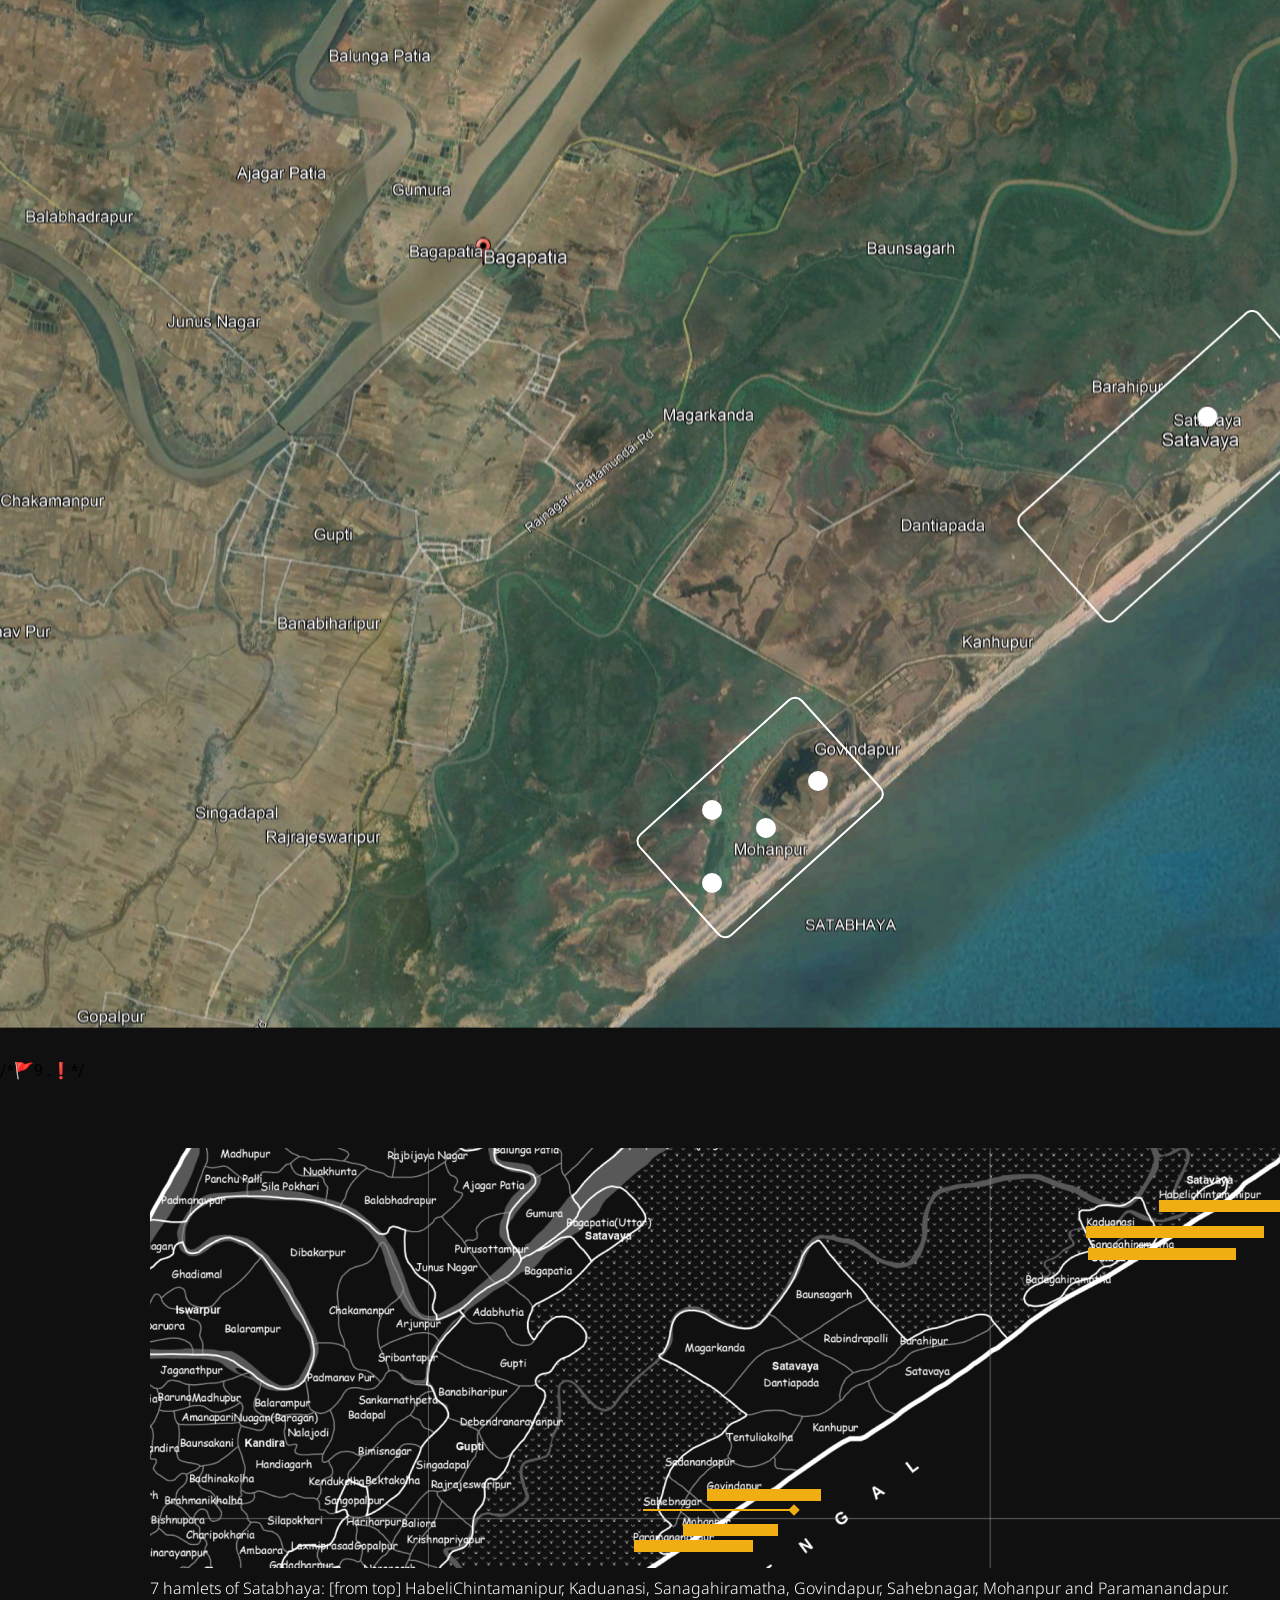
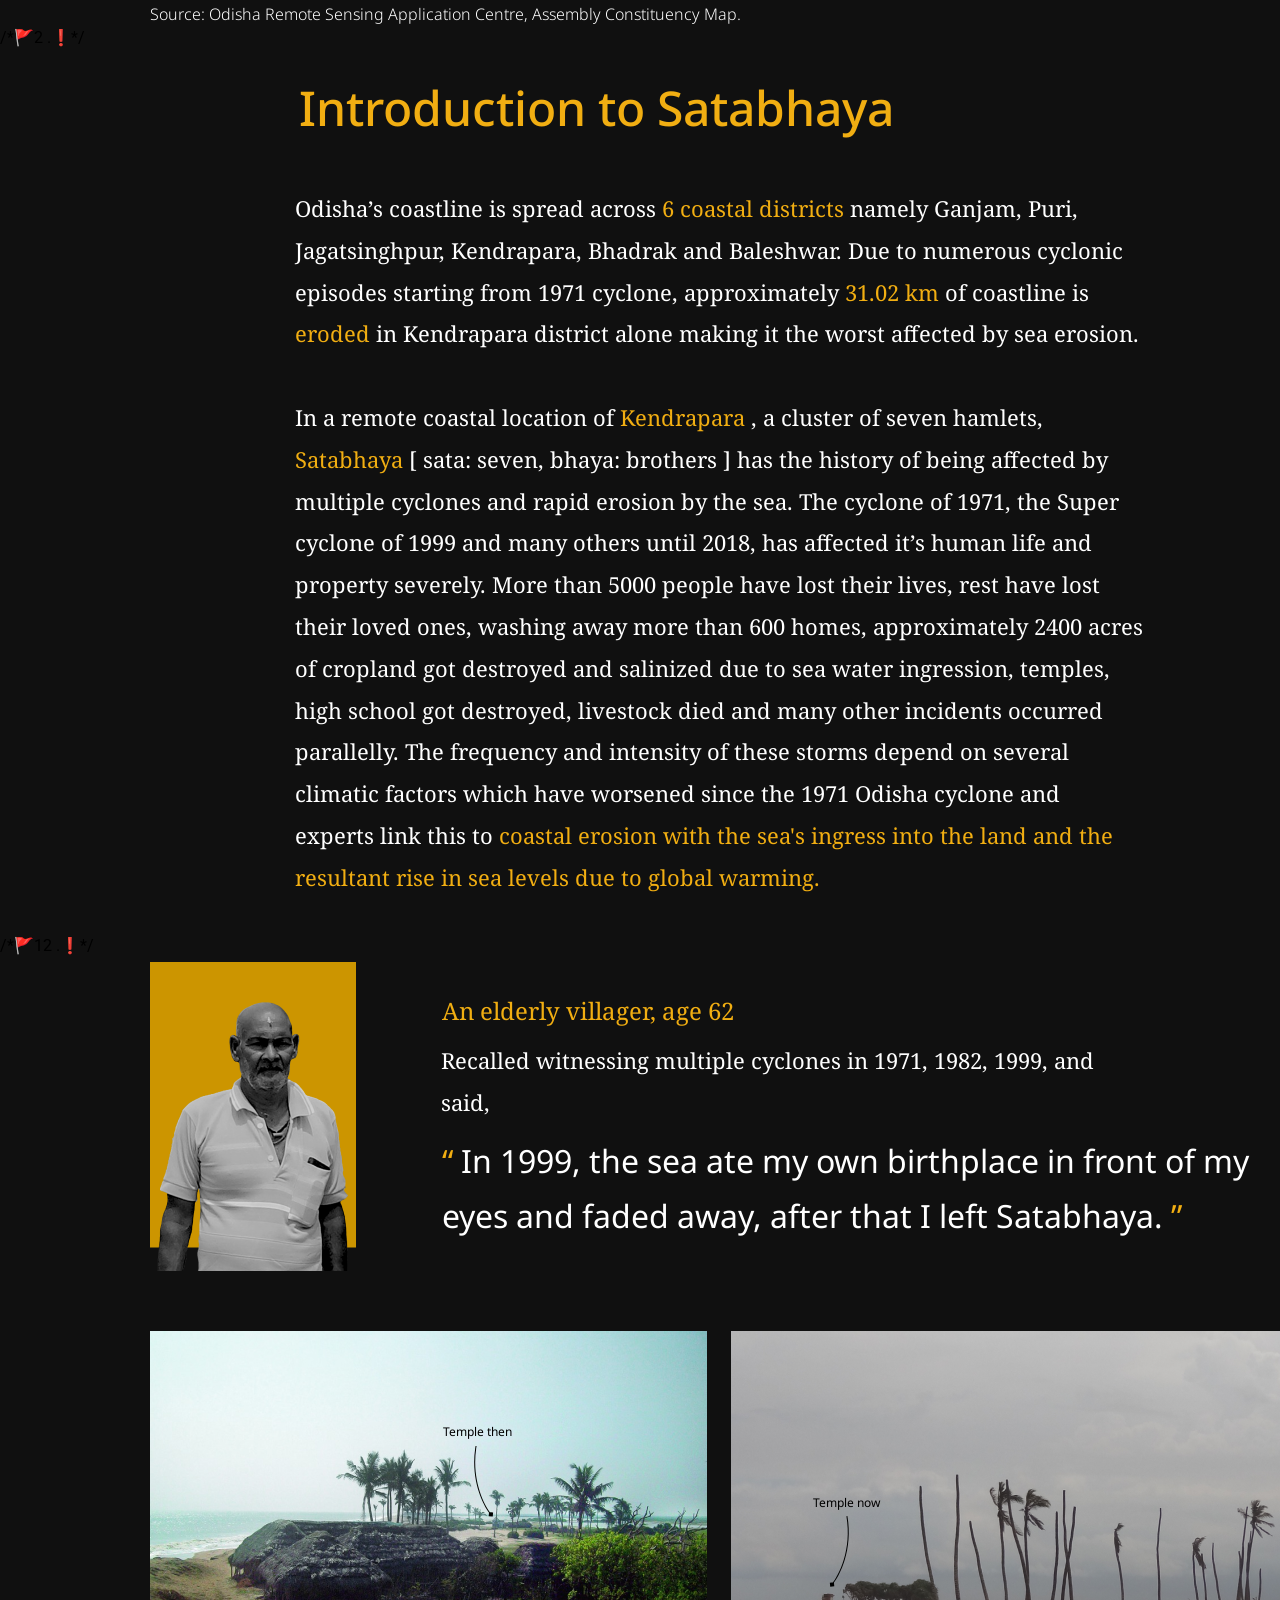
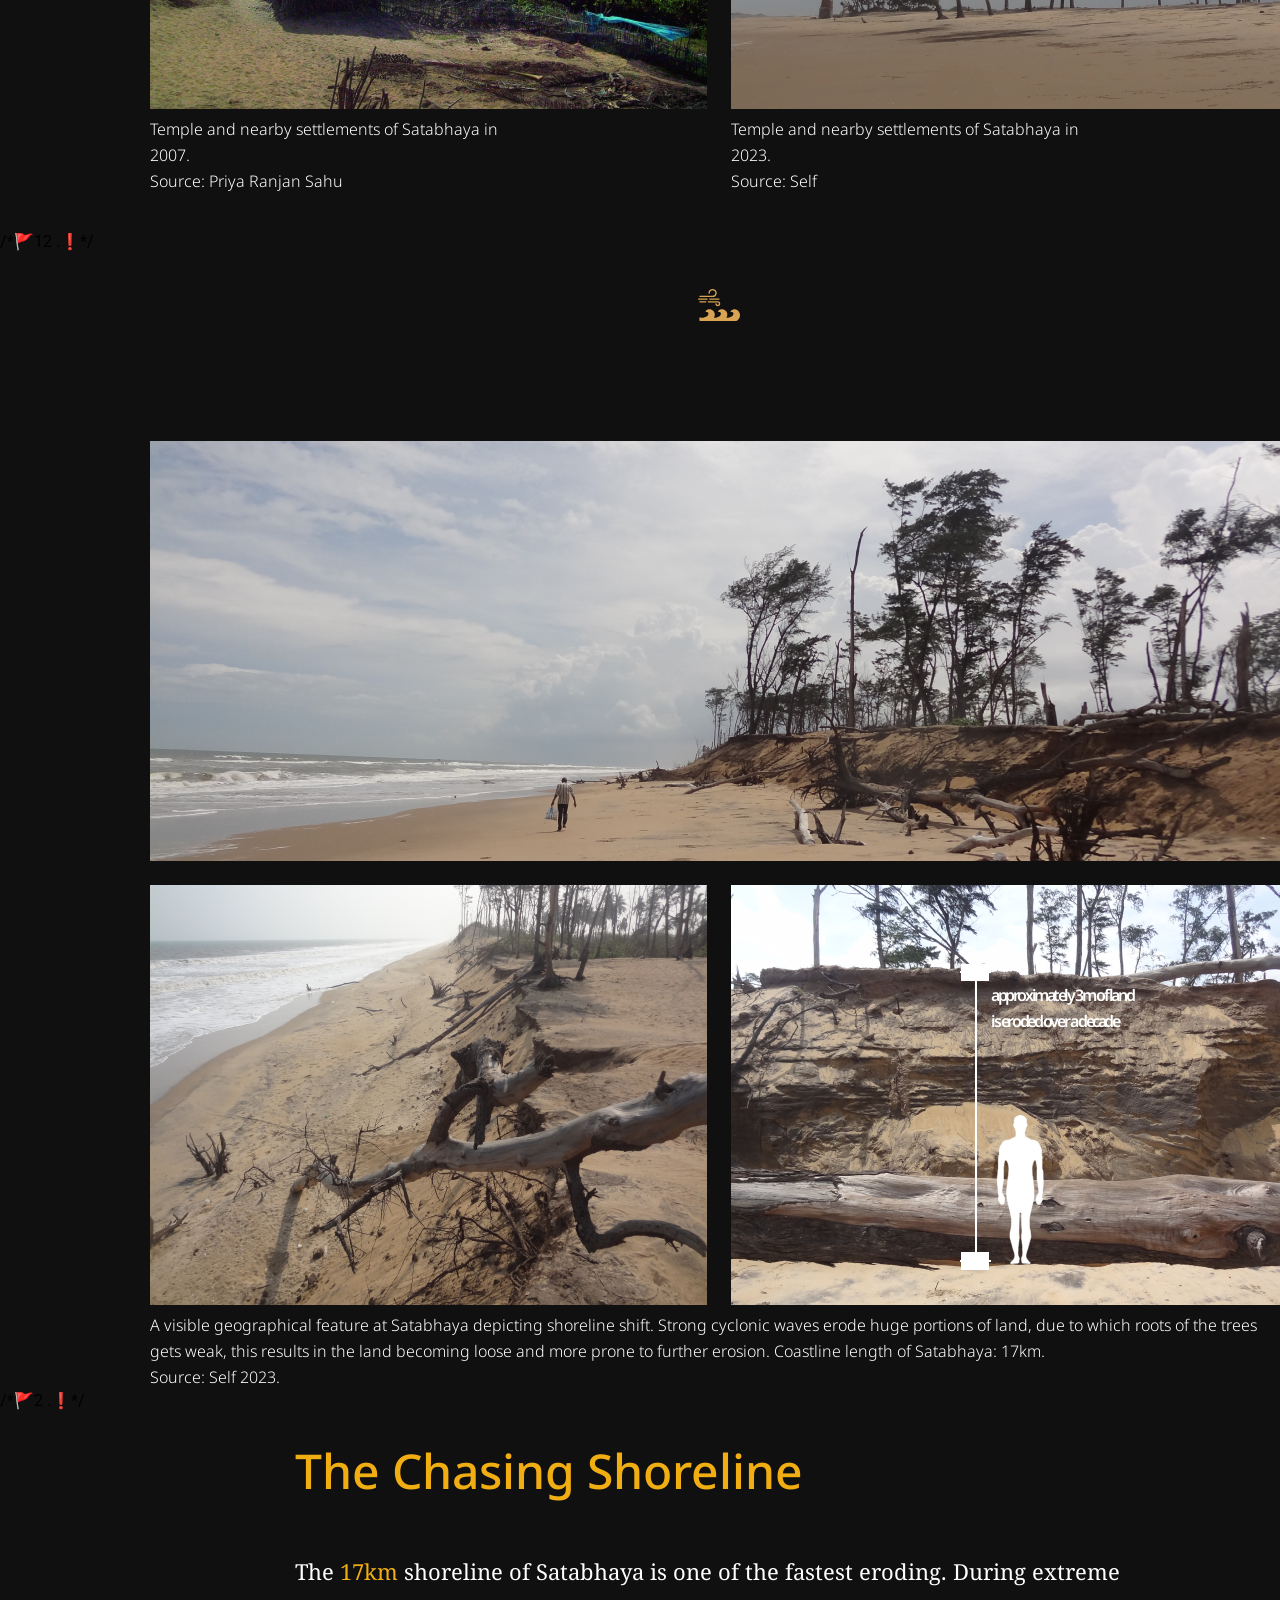
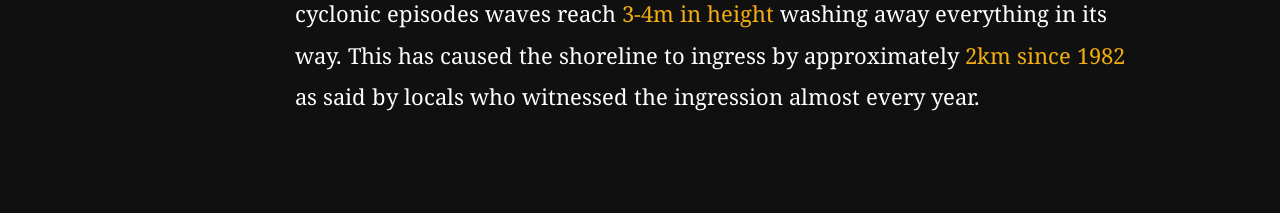
<file: web/UntitledPagjj.html>
<!DOCTYPE html>

<html>

<head>

    <meta charset="utf-8" />

    <meta name="viewport" content="width=device-width, initial-scale=1, shrink-to-fit=no" />


    <link rel="stylesheet" type="text/css" href="https://stackpath.bootstrapcdn.com/font-awesome/4.7.0/css/font-awesome.min.css" integrity="sha384-wvfXpqpZZVQGK6TAh5PVlGOfQNHSoD2xbE+QkPxCAFlNEevoEH3Sl0sibVcOQVnN" crossorigin="anonymous" />
    <link rel="stylesheet" type="text/css" href="./css/common.css" />
    <link rel="stylesheet" type="text/css" href="./css/fonts.css" />
    <link rel="stylesheet" type="text/css" href="./css/UntitledPagjj.css" />




</head>

<body class="flex-column">

    <main class="untitled-pagjj main">
        <section class="imageGallerySection">
            <img class="cover" src="./assets/4c555d1fe05ab44c2ebd2d05b0352db4.png" alt="alt text" />
            <img class="cover1" src="./assets/124ef8be80e7d9306c0d546e5fae00a2.svg" alt="alt text" />
            <div class="color1"></div>
            <div class="color11"></div>
            <div class="color12"></div>
            <img class="image" src="./assets/de200efc73a24ad5e6a90d3abd608a3a.png" alt="alt text" />
            <div class="color13"></div>
        </section>

        <section class="locationSection">
            /*🚩9 .❗*/
            <p class="highlight1">
                7 hamlets of Satabhaya: [from top] HabeliChintamanipur, Kaduanasi, Sanagahiramatha, Govindapur, Sahebnagar, Mohanpur and Paramanandapur.
                <br />
          Source: Odisha Remote Sensing Application Centre, Assembly Constituency Map.
            </p>
            <img class="cover3" src="./assets/24df631867dcc81b71521545a3dd4603.png" alt="alt text" />
            <img class="image1" src="./assets/81c82163af8d3fe77633a2577166dce6.svg" alt="alt text" />
            <div class="color2"></div>
            <div class="color3"></div>
            <div class="color4"></div>
            <div class="color5"></div>
            <div class="color6"></div>
            <div class="color7"></div>
        </section>

        <section class="coastalImpactSection">
            /*🚩2 .❗*/
            <h3 class="subtitle1_box">
                <span class="subtitle1">
            <span class="subtitle1_span0">Odisha’s coastline is spread across </span>
                <span class="subtitle1_span1">6 coastal districts</span>
                <span class="subtitle1_span2"> namely Ganjam, Puri, Jagatsinghpur, Kendrapara, Bhadrak and Baleshwar. Due to numerous cyclonic episodes starting from 1971 cyclone, approximately </span>
                <span class="subtitle1_span3">31.02 km</span>
                <span class="subtitle1_span4"> of coastline is </span>
                <span class="subtitle1_span5">eroded</span>
                <span class="subtitle1_span6">
               in Kendrapara district alone making it the worst affected by sea erosion.
              <br />
              <br />
              In a remote coastal location of
            </span>
                <span class="subtitle1_span7">Kendrapara</span>
                <span class="subtitle1_span8">, a cluster of seven hamlets, </span>
                <span class="subtitle1_span9">Satabhaya</span>
                <span class="subtitle1_span10"> [ sata: seven, bhaya: brothers ] has the history of being affected by multiple cyclones and rapid erosion by the sea. The cyclone of 1971, the Super cyclone of 1999 and many others until 2018, has affected it’s human life and property severely. More than 5000 people have lost their lives, rest have lost their loved ones, washing away more than 600 homes, approximately 2400 acres of cropland got destroyed and salinized due to sea water ingression, temples, high school got destroyed, livestock died and many other incidents occurred parallelly. The frequency and intensity of these storms depend on several climatic factors which have worsened since the 1971 Odisha cyclone and experts link this to </span>
                <span class="subtitle1_span11">coastal erosion with the sea&#x27;s ingress into the land and the resultant rise in sea levels due to global warming.</span>
                <span class="subtitle1_span12"></span>
                </span>
            </h3>
            <h1 class="hero_title">Introduction to Satabhaya</h1>
        </section>

        <section class="templeInformationSection">
            /*🚩12 .❗*/
            <img class="cover4" src="./assets/90894f097e53c4500adf781b60bfe3d9.png" alt="alt text" />
            <div class="info">Temple then</div>
            <p class="highlight11">
                Temple and nearby settlements of Satabhaya in 2007.
                <br />
          Source: Priya Ranjan Sahu
            </p>
            <img class="image2" src="./assets/e0e3dc713df05e09d0f4b081f53bafb3.svg" alt="alt text" />
            <img class="cover41" src="./assets/8dcebbc728c793f4a5310c6914d0d505.png" alt="alt text" />
            <div class="info1">Temple now</div>
            <p class="highlight12">
                Temple and nearby settlements of Satabhaya in 2023.
                <br />
          Source: Self
            </p>
            <img class="image3" src="./assets/c66bbbde9322987378ff2a0a50a5ecba.svg" alt="alt text" />
            <h1 class="title_box">
                <span class="title">
            <span class="title_span0">“</span>
                <span class="title_span1"> In 1999, the sea ate my own birthplace in front of my eyes and faded away, after that I left Satabhaya. </span>
                <span class="title_span2">”</span>
                </span>
            </h1>
            <h3 class="subtitle2">Recalled witnessing multiple cyclones in 1971, 1982, 1999, and said,</h3>
            <h2 class="medium_title">An elderly villager, age 62</h2>
            <img class="image5" src="./assets/c3baec1a65f2de0e2a89cb417473cd2e.png" alt="alt text" />
        </section>

        <section class="geographicalFeatureSection">
            /*🚩12 .❗*/
            <p class="highlight13">
                A visible geographical feature at Satabhaya depicting shoreline shift. Strong cyclonic waves erode huge portions of land, due to which roots of the trees gets weak, this results in the land becoming loose and more prone to further erosion. Coastline length of Satabhaya: 17km.
                <br />
          Source: Self 2023.
            </p>
            <img class="cover31" src="./assets/d07de5cee3039665e9d2ea4ad489e5f0.png" alt="alt text" />
            <img class="image4" src="./assets/904bb768abd15486a6528ec41c69f290.png" alt="alt text" />
            <img class="image6" src="./assets/4bcdf086d1f688c25f16e2f0934821c9.svg" alt="alt text" />
            <img class="image41" src="./assets/b6d959094e7532623341c80eada63bed.png" alt="alt text" />
            <p class="highlight2">approximately 3m of land is eroded over a decade</p>
            <img class="image9" src="./assets/f5781b591f7c63727cf3e437d121fa93.png" alt="alt text" />
            <div class="color8"></div>
            <hr class="line" size="1" />
            <hr class="line1" size="1" />
            <div class="color9"></div>
            <div class="color10"></div>
        </section>

        <section class="shorelineErosionSection">
            /*🚩2 .❗*/
            <h3 class="subtitle1_box1">
                <span class="subtitle1">
            <span class="subtitle1_span0">The </span>
                <span class="subtitle1_span11">17km</span>
                <span class="subtitle1_span2"> shoreline of Satabhaya is one of the fastest eroding. During extreme cyclonic episodes waves reach </span>
                <span class="subtitle1_span3">3-4m in height</span>
                <span class="subtitle1_span4"> washing away everything in its way. This has caused the shoreline to ingress by approximately </span>
                <span class="subtitle1_span5">2km since 1982</span>
                <span class="subtitle1_span6"> as said by locals who witnessed the ingression almost every year.</span>
                </span>
            </h3>
            <h1 class="hero_title1">The Chasing Shoreline</h1>
        </section>

    </main>

</body>

</html>
</file>
<file: web/css/common.css>
@import url('https://fonts.googleapis.com/css2?family=Roboto:ital,wght@0,100;0,300;0,400;0,500;0,700;0,900;1,100;1,300;1,400;1,500;1,700;1,900&display=swap');
@import url('https://fonts.googleapis.com/css2?family=Material+Symbols+Outlined:opsz,wght,FILL,GRAD@20..48,100..700,0..1,-50..200');

*,
*::before,
*::after {
    box-sizing: border-box;
}

h1, h2, h3, h4, h5, h6, hr, p, figure {
    display: block;
    font-size: 1em;
    font-weight: normal;
    margin: 0;
    border-width: 0;
    opacity: 1;
}

ul {
    display: block;
    margin: 0;
    padding: 0;
}

li {
    display: block;
}

button {
    background-color: transparent;
    border: none;
    display: block;
    padding: 0;
    margin: 0;
    align-items: normal;
}

body {
    margin: 0;
    font-family: -apple-system, BlinkMacSystemFont, "Segoe UI", "Roboto", "Oxygen",
    "Ubuntu", "Cantarell", "Fira Sans", "Droid Sans", "Helvetica Neue",
    sans-serif;
    -webkit-font-smoothing: antialiased;
    -moz-osx-font-smoothing: grayscale;
}

code {
    font-family: source-code-pro, Menlo, Monaco, Consolas, "Courier New",
    monospace;
}

.flex-column {
    display: flex;
    flex-direction: column;
}

.page-header {
    z-index: 10000;
    position: fixed;
    top: 0;
    left: 0;
    right: 0;
}

.sticking {
    margin: 0 !important;
    z-index: 10000 !important;
}

@media (max-width: 99999px) {
    .max\:show {
        display: flex;
        flex-direction: column;
    }

    .xxxl\:show {
        display: none;
    }

    .xxl\:show {
        display: none;
    }

    .xl\:show {
        display: none;
    }

    .lg\:show {
        display: none;
    }

    .md\:show {
        display: none;
    }

    .sm\:show {
        display: none;
    }

    .xs\:show {
        display: none;
    }

    .xxs\:show {
        display: none;
    }

    .tn\:show {
        display: none;
    }

    .max\:hide {
        display: none;
    }
}

@media (max-width: 2999px) {
    .xxxl\:show {
        display: flex;
        flex-direction: column;
    }

    .xxxl\:hide {
        display: none;
    }
}

@media (max-width: 1919px) {
    .xxl\:show {
        display: flex;
        flex-direction: column;
    }

    .xxl\:hide {
        display: none;
    }
}

@media (max-width: 1399px) {
    .xl\:show {
        display: flex;
        flex-direction: column;
    }

    .xl\:hide {
        display: none;
    }
}

@media (max-width: 1199px) {
    .lg\:show {
        display: flex;
        flex-direction: column;
    }

    .lg\:hide {
        display: none;
    }
}

@media (max-width: 991px) {
    .md\:show {
        display: flex;
        flex-direction: column;
    }

    .md\:hide {
        display: none;
    }
}

@media (max-width: 767px) {
    .sm\:show {
        display: flex;
        flex-direction: column;
    }

    .sm\:hide {
        display: none;
    }
}

@media (max-width: 575px) {
    .xs\:show {
        display: flex;
        flex-direction: column;

    }

    .xs\:hide {
        display: none;
    }
}

@media (max-width: 480px) {
    .xxs\:show {
        display: flex;
        flex-direction: column;
    }

    .xxs\:hide {
        display: none;
    }
}

@media (max-width: 384px) {
    .tn\:show {
        display: flex;
        flex-direction: column;
    }

    .tn\:hide {
        display: none;
    }
}

.material-symbols-outlined {
    font-family: 'Material Symbols Outlined';
    font-weight: normal;
    font-style: normal;
    font-size: 24px;
    line-height: 1;
    letter-spacing: normal;
    text-transform: none;
    display: inline-block;
    white-space: nowrap;
    word-wrap: normal;
    direction: ltr;
    -webkit-font-feature-settings: 'liga';
    -webkit-font-smoothing: antialiased;
}
</file>
<file: web/css/fonts.css>
@import url("https://fonts.googleapis.com/css2?family=Noto+Sans:ital,wght@0,100;0,200;0,300;0,400;0,500;0,600;0,700;0,800;0,900;1,100;1,200;1,300;1,400;1,500;1,600;1,700;1,800;1,900&display=swap");
@import url("https://fonts.googleapis.com/css2?family=Noto+Serif:ital,wght@0,100;0,200;0,300;0,400;0,500;0,600;0,700;0,800;0,900;1,100;1,200;1,300;1,400;1,500;1,600;1,700;1,800;1,900&display=swap");

@font-face {
  font-family: "FontAwesome";
  font-weight: normal;
  font-style: normal;
  src: url("https://maxcdn.bootstrapcdn.com/font-awesome/4.3.0/fonts/fontawesome-webfont.eot?v=4.3.0");
  src: url("https://maxcdn.bootstrapcdn.com/font-awesome/4.3.0/fonts/fontawesome-webfont.eot?#iefix&v=4.3.0")
      format("embedded-opentype"),
    url("https://maxcdn.bootstrapcdn.com/font-awesome/4.3.0/fonts/fontawesome-webfont.woff2?v=4.3.0")
      format("woff2"),
    url("https://maxcdn.bootstrapcdn.com/font-awesome/4.3.0/fonts/fontawesome-webfont.woff?v=4.3.0")
      format("woff"),
    url("https://maxcdn.bootstrapcdn.com/font-awesome/4.3.0/fonts/fontawesome-webfont.ttf?v=4.3.0")
      format("truetype"),
    url("https://maxcdn.bootstrapcdn.com/font-awesome/4.3.0/fonts/fontawesome-webfont.svg?v=4.3.0#fontawesomeregular")
      format("svg");
}
</file>
<file: web/css/UntitledPagjj.css>
.untitled-pagjj.main {
  display: flex;
  flex-direction: column;
  background-color: #101010;
  overflow: hidden;
}
.untitled-pagjj .imageGallerySection {
  position: relative;
  width: 1440px;
  height: 1061px;
  min-height: 1061px;
}
.untitled-pagjj .cover {
  position: absolute;
  inset: 0 0 33px;
  width: 1440px;
  height: 1028px;
}
.untitled-pagjj .cover1 {
  position: absolute;
  inset: 696px 556px 122px 636px;
  width: 248px;
  height: 243px;
}
.untitled-pagjj .color1 {
  position: absolute;
  inset: 873px 718px 168px 702px;
  width: 20px;
  height: 20px;
  background-color: white;
  border-radius: 10px;
}
.untitled-pagjj .color11 {
  position: absolute;
  inset: 818px 664px 223px 756px;
  width: 20px;
  height: 20px;
  background-color: white;
  border-radius: 10px;
}
.untitled-pagjj .color12 {
  position: absolute;
  inset: 771px 612px 270px 808px;
  width: 20px;
  height: 20px;
  background-color: white;
  border-radius: 10px;
}
.untitled-pagjj .image {
  position: absolute;
  inset: 305px 91px 434px 1013px;
  width: 336px;
  height: 322px;
}
.untitled-pagjj .color13 {
  position: absolute;
  inset: 800px 718px 241px 702px;
  width: 20px;
  height: 20px;
  background-color: white;
  border-radius: 10px;
}
.untitled-pagjj .locationSection {
  position: relative;
  width: 1440px;
  height: 567px;
  min-height: 567px;
}
.untitled-pagjj .highlight1 {
  position: absolute;
  inset: 515px 152px 0 150px;
  width: 1138px;
  height: 52px;
  font: 300 16px/1.62 "Noto Sans", Helvetica, Arial, serif;
  color: white;
}
.untitled-pagjj .cover3 {
  position: absolute;
  inset: 87px 152px 60px 150px;
  width: 1138px;
  height: 420px;
}
.untitled-pagjj .image1 {
  position: absolute;
  inset: 443px 640px 112px 643px;
  width: 157px;
  height: 12px;
}
.untitled-pagjj .color2 {
  position: absolute;
  inset: 428px 619px 127px 707px;
  width: 114px;
  height: 12px;
  background-color: #f1ae12;
}
.untitled-pagjj .color3 {
  position: absolute;
  inset: 463px 662px 92px 683px;
  width: 95px;
  height: 12px;
  background-color: #f1ae12;
}
.untitled-pagjj .color4 {
  position: absolute;
  inset: 187px 204px 368px 1088px;
  width: 148px;
  height: 12px;
  background-color: #f1ae12;
}
.untitled-pagjj .color5 {
  position: absolute;
  inset: 165px 176px 390px 1086px;
  width: 178px;
  height: 12px;
  background-color: #f1ae12;
}
.untitled-pagjj .color6 {
  position: absolute;
  inset: 139px 153px 416px 1159px;
  width: 128px;
  height: 12px;
  background-color: #f1ae12;
}
.untitled-pagjj .color7 {
  position: absolute;
  inset: 479px 687px 76px 634px;
  width: 119px;
  height: 12px;
  background-color: #f1ae12;
}
.untitled-pagjj .coastalImpactSection {
  position: relative;
  width: 1440px;
  height: 908px;
  min-height: 908px;
}
.untitled-pagjj .subtitle1_box {
  position: absolute;
  inset: 160px 297px 34px 295px;
  width: 848px;
  height: 714px;
}
.untitled-pagjj .subtitle1 {
  font: 400 22px/1.9 "Noto Serif", Helvetica, Arial, serif;
  color: black;
}
.untitled-pagjj .subtitle1_span0 {
  font: 1em/1.9 "Noto Serif", Helvetica, Arial, serif;
  color: white;
}
.untitled-pagjj .subtitle1_span1 {
  font: 1em/1.9 "Noto Serif", Helvetica, Arial, serif;
  color: #f1ae12;
}
.untitled-pagjj .subtitle1_span2 {
  font: 1em/1.9 "Noto Serif", Helvetica, Arial, serif;
  color: white;
}
.untitled-pagjj .subtitle1_span3 {
  font: 1em/1.9 "Noto Serif", Helvetica, Arial, serif;
  color: #f1ae12;
}
.untitled-pagjj .subtitle1_span4 {
  font: 1em/1.9 "Noto Serif", Helvetica, Arial, serif;
  color: white;
}
.untitled-pagjj .subtitle1_span5 {
  font: 1em/1.9 "Noto Serif", Helvetica, Arial, serif;
  color: #f1ae12;
}
.untitled-pagjj .subtitle1_span6 {
  font: 1em/1.9 "Noto Serif", Helvetica, Arial, serif;
  color: white;
}
.untitled-pagjj .subtitle1_span7 {
  font: 1em/1.9 "Noto Serif", Helvetica, Arial, serif;
  color: #f1ae12;
}
.untitled-pagjj .subtitle1_span8 {
  font: 1em/1.9 "Noto Serif", Helvetica, Arial, serif;
  color: white;
}
.untitled-pagjj .subtitle1_span9 {
  font: 1em/1.9 "Noto Serif", Helvetica, Arial, serif;
  color: #f1ae12;
}
.untitled-pagjj .subtitle1_span10 {
  font: 1em/1.9 "Noto Serif", Helvetica, Arial, serif;
  color: white;
}
.untitled-pagjj .subtitle1_span11 {
  font: 1em/1.9 "Noto Serif", Helvetica, Arial, serif;
  color: #f1ae12;
}
.untitled-pagjj .subtitle1_span12 {
  font: 1em/1.9 "Noto Serif", Helvetica, Arial, serif;
  color: white;
}
.untitled-pagjj .hero_title {
  position: absolute;
  inset: 60px 543px 808px 295px;
  display: flex;
  justify-content: center;
  width: 602px;
  height: 40px;
  font: 500 48px/0.83 "Noto Sans", Helvetica, Arial, serif;
  color: #f1ae12;
  text-align: center;
}
.untitled-pagjj .templeInformationSection {
  position: relative;
  width: 1440px;
  height: 896px;
  min-height: 896px;
}
.untitled-pagjj .cover4 {
  position: absolute;
  inset: 395px 733px 123px 150px;
  width: 557px;
  height: 378px;
}
.untitled-pagjj .info {
  position: absolute;
  inset: 483px 928px 387px 441px;
  display: flex;
  justify-content: flex-end;
  width: 71px;
  height: 26px;
  font: 400 12px/2.16 "Noto Sans", Helvetica, Arial, serif;
  color: black;
  text-align: right;
}
.untitled-pagjj .highlight11 {
  position: absolute;
  inset: 781px 902px 63px 150px;
  width: 388px;
  height: 52px;
  font: 300 16px/1.62 "Noto Sans", Helvetica, Arial, serif;
  color: white;
}
.untitled-pagjj .image2 {
  position: absolute;
  inset: 509px 928px 317px 455px;
  width: 57px;
}
.untitled-pagjj .cover41 {
  position: absolute;
  inset: 395px 152px 123px 731px;
  width: 557px;
  height: 378px;
}
.untitled-pagjj .info1 {
  position: absolute;
  inset: 554px 560px 316px 811px;
  display: flex;
  justify-content: flex-end;
  width: 69px;
  height: 26px;
  font: 400 12px/2.16 "Noto Sans", Helvetica, Arial, serif;
  color: black;
  text-align: right;
}
.untitled-pagjj .highlight12 {
  position: absolute;
  inset: 781px 321px 63px 731px;
  width: 388px;
  height: 52px;
  font: 300 16px/1.62 "Noto Sans", Helvetica, Arial, serif;
  color: white;
}
.untitled-pagjj .image3 {
  position: absolute;
  inset: 580px 572px 246px 811px;
  width: 57px;
}
.untitled-pagjj .title_box {
  position: absolute;
  inset: 198px 152px 588px 442px;
  width: 846px;
  height: 110px;
}
.untitled-pagjj .title {
  font: 400 32px/1.71 "Noto Sans", Helvetica, Arial, serif;
  color: black;
}
.untitled-pagjj .title_span0 {
  font: 1em/1.71 "Noto Sans", Helvetica, Arial, serif;
  color: #f1ae12;
}
.untitled-pagjj .title_span1 {
  font: 1em/1.71 "Noto Sans", Helvetica, Arial, serif;
  color: white;
}
.untitled-pagjj .title_span2 {
  font: 1em/1.71 "Noto Sans", Helvetica, Arial, serif;
  color: #f1ae12;
}
.untitled-pagjj .subtitle2 {
  position: absolute;
  inset: 104px 294px 750px 441px;
  width: 705px;
  height: 42px;
  font: 400 22px/1.9 "Noto Serif", Helvetica, Arial, serif;
  color: white;
}
.untitled-pagjj .medium_title {
  position: absolute;
  inset: 54px 704px 800px 442px;
  width: 294px;
  height: 42px;
  font: 400 24px/1.75 "Noto Serif", Helvetica, Arial, serif;
  color: #f1ae12;
}
.untitled-pagjj .image5 {
  position: absolute;
  inset: 26px 1084px 561px 150px;
  width: 206px;
  height: 309px;
}
.untitled-pagjj .geographicalFeatureSection {
  position: relative;
  width: 1440px;
  height: 1159px;
  min-height: 1159px;
}
.untitled-pagjj .highlight13 {
  position: absolute;
  inset: 1081px 152px 0 150px;
  width: 1138px;
  height: 78px;
  font: 300 16px/1.62 "Noto Sans", Helvetica, Arial, serif;
  color: white;
}
.untitled-pagjj .cover31 {
  position: absolute;
  inset: 209px 152px 530px 150px;
  width: 1138px;
  height: 420px;
}
.untitled-pagjj .image4 {
  position: absolute;
  inset: 653px 733px 86px 150px;
  width: 557px;
  height: 420px;
}
.untitled-pagjj .image6 {
  position: absolute;
  inset: 57px 483px 1048px 481px;
  width: 476px;
  height: 54px;
}
.untitled-pagjj .image41 {
  position: absolute;
  inset: 653px 152px 86px 731px;
  width: 557px;
  height: 420px;
}
.untitled-pagjj .highlight2 {
  position: absolute;
  inset: 751px 306px 356px 991px;
  width: 143px;
  height: 52px;
  font: 600 16px/1.62 "Noto Sans", Helvetica, Arial, serif;
  color: white;
  letter-spacing: -2.41px;
}
.untitled-pagjj .image9 {
  position: absolute;
  inset: 879px 341px 123px 942px;
  width: 157px;
  height: 157px;
}
.untitled-pagjj .color8 {
  position: absolute;
  inset: 749px 463px 129px 975px;
  width: 2px;
  height: 281px;
  background-color: white;
}
.untitled-pagjj .line {
  position: absolute;
  inset: 739px 449px 418px 960px;
  width: 31px;
  height: 2px;
  background-color: white;
}
.untitled-pagjj .line1 {
  position: absolute;
  inset: 1028px 449px 129px 960px;
  width: 31px;
  height: 2px;
  background-color: white;
}
.untitled-pagjj .color9 {
  position: absolute;
  inset: 732px 451px 410px 961px;
  width: 28px;
  height: 17px;
  background-color: white;
}
.untitled-pagjj .color10 {
  position: absolute;
  inset: 1020px 451px 121px 961px;
  width: 28px;
  height: 18px;
  background-color: white;
}
.untitled-pagjj .shorelineErosionSection {
  position: relative;
  margin: 0 0 26px;
  width: 1440px;
  height: 396px;
  min-height: 396px;
}
.untitled-pagjj .subtitle1_box1 {
  position: absolute;
  inset: 160px 297px 68px 295px;
  width: 848px;
  height: 168px;
}
.untitled-pagjj .hero_title1 {
  position: absolute;
  inset: 60px 634px 296px 295px;
  width: 511px;
  height: 40px;
  font: 500 48px/0.83 "Noto Sans", Helvetica, Arial, serif;
  color: #f1ae12;
}
</file>
